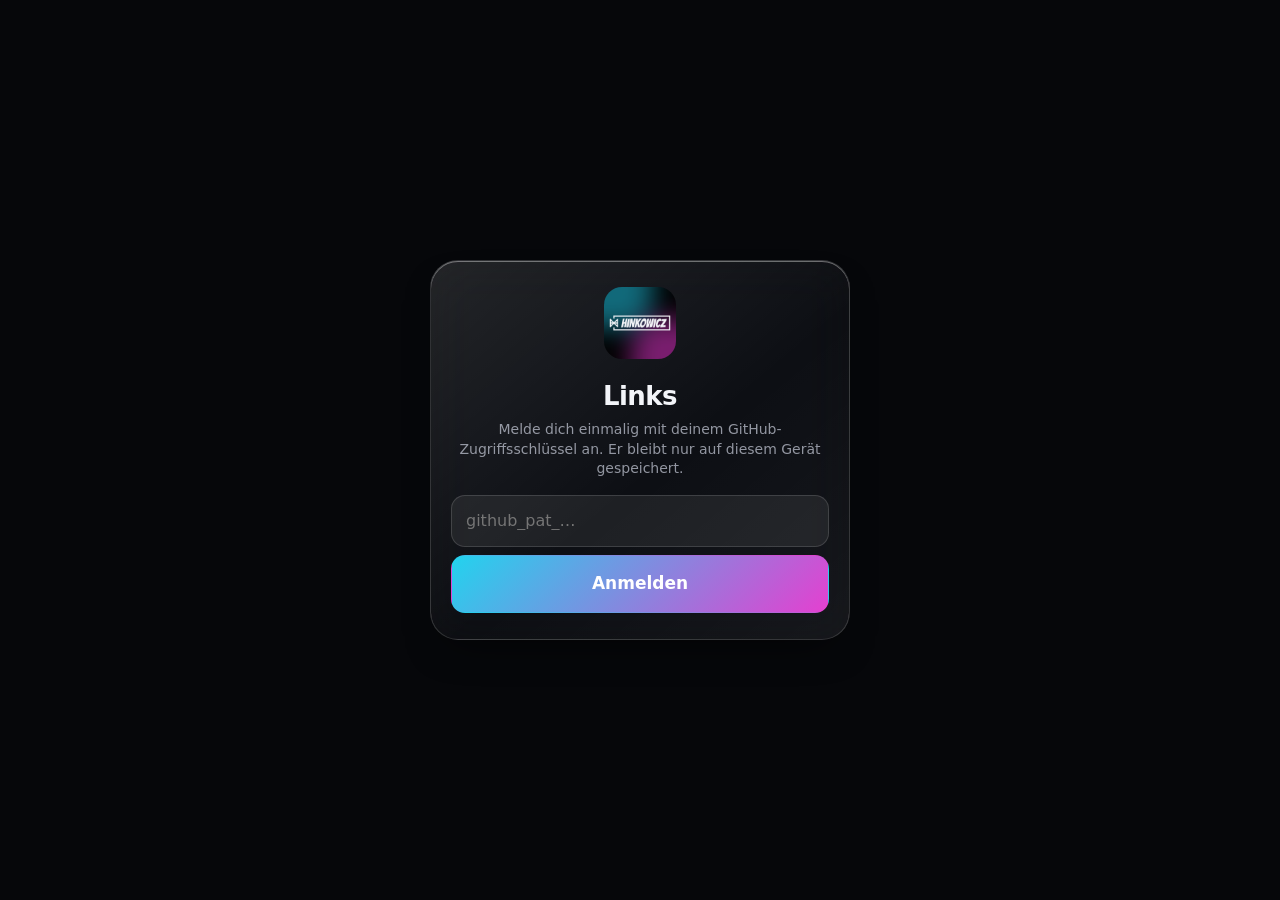
<file: app/index.html>
<!doctype html>
<html lang="de">
<head>
  <meta charset="utf-8">
  <meta name="viewport" content="width=device-width,initial-scale=1,viewport-fit=cover,user-scalable=no">
  <meta name="robots" content="noindex,nofollow">
  <meta name="referrer" content="no-referrer">
  <meta http-equiv="Content-Security-Policy" content="default-src 'none'; script-src 'self'; style-src 'self'; img-src 'self' blob: data:; connect-src 'self' https://api.github.com; manifest-src 'self'; base-uri 'none'; form-action 'none'">
  <title>Links</title>
  <link rel="manifest" href="/app/manifest.webmanifest">
  <link rel="icon" href="/assets/favicon-32.png">
  <link rel="apple-touch-icon" href="/app/apple-touch-icon.png">
  <meta name="apple-mobile-web-app-capable" content="yes">
  <meta name="mobile-web-app-capable" content="yes">
  <meta name="apple-mobile-web-app-title" content="Links">
  <meta name="apple-mobile-web-app-status-bar-style" content="black-translucent">
  <meta name="theme-color" content="#06070a">
  <link rel="stylesheet" href="/app/app.css">
</head>
<body>
  <div class="aurora" aria-hidden="true"><i></i><i></i><i></i></div>
  <div id="app"></div>
  <script src="/app/app.js"></script>
</body>
</html>
</file>
<file: app/app.css>
:root{
  --bg:#06070a;--text:#f3f5f9;--muted:rgba(235,240,255,.6);--faint:rgba(235,240,255,.36);
  --accent:#22d3ee;--accent2:#e440d0;--danger:#ff5a7a;--ok:#3ee8a0;
  --glass:linear-gradient(140deg,rgba(255,255,255,.12),rgba(255,255,255,.035) 55%,rgba(255,255,255,.07));
  --edge:rgba(255,255,255,.14);--edge-hi:rgba(255,255,255,.38);--field:rgba(255,255,255,.07);
  --blur:saturate(180%) blur(24px);--spring:cubic-bezier(.34,1.56,.64,1);
  --safe-t:env(safe-area-inset-top);--safe-b:env(safe-area-inset-bottom);
}
*{box-sizing:border-box;-webkit-tap-highlight-color:transparent}
html,body{margin:0;background:var(--bg);color:var(--text);min-height:100%;overscroll-behavior-y:none}
body{font:16px/1.4 -apple-system,BlinkMacSystemFont,"SF Pro Text",system-ui,sans-serif;-webkit-font-smoothing:antialiased;
  -webkit-user-select:none;user-select:none}
input,textarea{-webkit-user-select:text;user-select:text}
button{font:inherit;color:inherit;border:0;background:none;cursor:pointer}
.aurora{position:fixed;inset:-20vmax;z-index:-1;pointer-events:none;filter:blur(60px)}
.aurora i{position:absolute;width:60vmax;height:60vmax;border-radius:50%}
.aurora i:nth-child(1){left:-10%;top:-5%;background:radial-gradient(circle,rgba(34,211,238,.32),transparent 62%)}
.aurora i:nth-child(2){right:-15%;top:30%;background:radial-gradient(circle,rgba(228,64,208,.28),transparent 62%)}
.aurora i:nth-child(3){left:15%;bottom:-20%;background:radial-gradient(circle,rgba(99,102,241,.22),transparent 62%)}
.glass{background:var(--glass);-webkit-backdrop-filter:var(--blur);backdrop-filter:var(--blur);
  border:1px solid var(--edge);box-shadow:0 18px 40px -20px rgba(0,0,0,.7),inset 0 1px 0 var(--edge-hi)}
.screen{max-width:640px;margin:0 auto;padding:calc(var(--safe-t) + 14px) 16px calc(var(--safe-b) + 120px)}
/* Kopf */
.bar{position:sticky;top:0;z-index:5;display:flex;align-items:center;justify-content:space-between;gap:10px;
  padding:calc(var(--safe-t) + 10px) 16px 10px;margin:calc(-1 * (var(--safe-t) + 14px)) -16px 14px;
  background:linear-gradient(var(--bg) 40%,transparent)}
.bar h1{margin:0;font-size:32px;font-weight:800;letter-spacing:-.03em}
.pill{display:inline-flex;align-items:center;gap:7px;padding:7px 12px;border-radius:999px;font-size:13px;font-weight:650;white-space:nowrap}
.pill .dot{width:8px;height:8px;border-radius:50%;background:var(--ok);box-shadow:0 0 10px var(--ok)}
.pill.busy .dot{background:var(--accent);box-shadow:0 0 10px var(--accent);animation:pulse 1s ease-in-out infinite}
.pill.warn .dot{background:#ffb547;box-shadow:0 0 10px #ffb547}
.pill.err .dot{background:var(--danger);box-shadow:0 0 10px var(--danger)}
@keyframes pulse{50%{opacity:.35}}
.baracts{display:flex;gap:8px;align-items:center}.hide{display:none}
.iconbtn{width:40px;height:40px;border-radius:50%;display:grid;place-items:center}
/* Liste */
.list{display:grid;gap:10px}
.item{display:grid;grid-template-columns:52px 1fr auto 34px;gap:12px;align-items:center;padding:10px 8px 10px 10px;
  border-radius:20px;transition:transform .35s var(--spring),opacity .2s}
.item.hidden{opacity:.45}
.item.dragging{transform:scale(1.03);z-index:3;box-shadow:0 24px 50px -16px rgba(0,0,0,.8),inset 0 1px 0 var(--edge-hi);transition:none}
.thumb{width:52px;height:52px;border-radius:14px;object-fit:cover;background:var(--field);display:grid;place-items:center;overflow:hidden}
.thumb img{width:100%;height:100%;object-fit:cover}
.thumb.mono{background:linear-gradient(135deg,var(--accent),var(--accent2))}.thumb.mono img{width:55%;height:55%;object-fit:contain}
.item .meta{min-width:0}
.item .t{font-weight:700;white-space:nowrap;overflow:hidden;text-overflow:ellipsis}
.item .s{font-size:12.5px;color:var(--muted);white-space:nowrap;overflow:hidden;text-overflow:ellipsis}
.badges{display:flex;flex-wrap:wrap;gap:5px;margin-top:3px}
.badge{font-size:10px;font-weight:800;letter-spacing:.06em;text-transform:uppercase;padding:2px 7px;border-radius:999px;background:var(--field);color:var(--muted)}
.badge.ad{color:var(--accent2)}.badge.feat{color:var(--accent)}.badge.new{color:var(--ok)}
.handle{width:34px;height:44px;display:grid;place-items:center;color:var(--faint);touch-action:none;cursor:grab}
.empty{text-align:center;color:var(--muted);padding:40px 10px}
/* Schalter (iOS) */
.switch{position:relative;width:51px;height:31px;flex:none}
.switch input{position:absolute;inset:0;opacity:0;margin:0;cursor:pointer}
.switch span{position:absolute;inset:0;border-radius:999px;background:rgba(255,255,255,.16);transition:background .25s}
.switch span::after{content:"";position:absolute;top:2px;left:2px;width:27px;height:27px;border-radius:50%;background:#fff;
  box-shadow:0 3px 8px rgba(0,0,0,.3);transition:transform .35s var(--spring)}
.switch input:checked+span{background:linear-gradient(135deg,var(--accent),var(--accent2))}
.switch input:checked+span::after{transform:translateX(20px)}
/* Untere Leiste */
.dock{position:fixed;left:0;right:0;bottom:0;z-index:6;padding:12px 16px calc(var(--safe-b) + 12px);
  display:flex;gap:10px;justify-content:center;pointer-events:none}
.dock>*{pointer-events:auto}
.fab{width:58px;height:58px;border-radius:50%;display:grid;place-items:center;color:#fff;
  background:linear-gradient(135deg,var(--accent),var(--accent2));box-shadow:0 14px 30px -10px var(--accent2),inset 0 1px 0 rgba(255,255,255,.5);
  transition:transform .4s var(--spring)}
.fab:active,.cta:active,.btn:active{transform:scale(.94)}
.cta{height:58px;padding:0 22px;border-radius:999px;font-weight:750;display:flex;align-items:center;gap:10px;
  transition:transform .4s var(--spring)}
.cta b{background:linear-gradient(135deg,var(--accent),var(--accent2));color:#fff;border-radius:999px;padding:2px 9px;font-size:13px}
/* Sheet */
.backdrop{position:fixed;inset:0;z-index:10;background:rgba(0,0,0,.45);opacity:0;transition:opacity .25s}
.backdrop.show{opacity:1}
.sheet{position:fixed;left:0;right:0;bottom:0;z-index:11;max-width:640px;margin:0 auto;
  max-height:calc(100vh - var(--safe-t) - 14px);max-height:calc(100dvh - var(--safe-t) - 14px);overflow:auto;overscroll-behavior:contain;
  border-radius:28px 28px 0 0;padding:0 18px calc(var(--safe-b) + 18px);transform:translateY(105%);
  transition:transform .5s var(--spring);background:linear-gradient(160deg,rgba(40,42,52,.97),rgba(18,19,24,.98))}
.sheet.show{transform:none}
/* Kopf bleibt beim Scrollen stehen – Kreuz immer gut sichtbar */
.sheethead{position:sticky;top:0;z-index:2;margin:0 -18px 12px;padding:8px 18px 10px;touch-action:none;
  background:rgba(32,34,42,.96);-webkit-backdrop-filter:blur(20px);backdrop-filter:blur(20px);border-bottom:1px solid var(--edge)}
.grabber{width:38px;height:5px;border-radius:9px;background:rgba(255,255,255,.35);margin:0 auto 8px}
.sheet h2{margin:0;font-size:22px;letter-spacing:-.02em;display:flex;justify-content:space-between;align-items:center}
.closebtn{width:34px;height:34px;border-radius:50%;display:grid;place-items:center;flex:none;color:#fff;
  background:rgba(255,255,255,.2);box-shadow:inset 0 1px 0 rgba(255,255,255,.25)}
.closebtn svg{stroke-width:2.8}.closebtn:active{transform:scale(.9)}
.field{display:block;margin-bottom:12px}
.field>span{display:block;font-size:13px;color:var(--muted);margin:0 0 6px 4px;font-weight:600}
.input{width:100%;padding:14px 14px;border-radius:14px;border:1px solid var(--edge);background:var(--field);color:var(--text);
  font:inherit;font-size:16px;outline:none}
.input:focus{border-color:var(--accent);box-shadow:0 0 0 3px rgba(34,211,238,.18)}
.row2{display:flex;gap:8px}.row2 .input{flex:1}
.btn{padding:12px 16px;border-radius:14px;font-weight:700;background:var(--field);border:1px solid var(--edge);transition:transform .3s var(--spring)}
.btn.primary{background:linear-gradient(135deg,var(--accent),var(--accent2));color:#fff;border-color:transparent}
.btn.danger{color:var(--danger)}
.btn.wide{width:100%;padding:16px;font-size:17px}
.imgpick{display:grid;grid-template-columns:96px 1fr;gap:12px;align-items:center}
.imgpick .thumb{width:96px;height:96px;border-radius:18px}
.imgpick .acts{display:grid;gap:8px}
.toggles{border-radius:18px;overflow:hidden;margin:6px 0 16px}
.toggle{display:flex;justify-content:space-between;align-items:center;gap:12px;padding:12px 14px;border-top:1px solid var(--edge)}
.toggle:first-child{border-top:0}
.toggle small{display:block;color:var(--muted);font-size:12px}
.acts2{display:grid;grid-template-columns:1fr 1fr;gap:8px;margin-top:8px}
.err{color:var(--danger);font-size:13px;margin:-4px 0 10px 4px}
/* Login */
.login{min-height:100vh;display:grid;place-items:center;padding:calc(var(--safe-t) + 20px) 20px calc(var(--safe-b) + 20px)}
.login .card{width:100%;max-width:420px;border-radius:28px;padding:26px 20px;text-align:center}
.login img{width:72px;height:72px;border-radius:18px;margin-bottom:8px}
.login h1{margin:4px 0 6px;font-size:26px;letter-spacing:-.02em}
.login p{color:var(--muted);font-size:14px;margin:0 0 16px}
.toast{position:fixed;left:50%;top:calc(var(--safe-t) + 12px);z-index:20;transform:translate(-50%,-150%);
  padding:11px 16px;border-radius:999px;font-weight:650;font-size:14px;transition:transform .5s var(--spring);max-width:92vw;text-align:center}
.toast.show{transform:translate(-50%,0)}
.menu{position:absolute;right:16px;top:calc(var(--safe-t) + 58px);z-index:12;border-radius:18px;overflow:hidden;min-width:220px;
  background:linear-gradient(160deg,rgba(40,42,52,.92),rgba(18,19,24,.95))}
.menu button,.menu a{display:block;width:100%;text-align:left;padding:14px 16px;border-top:1px solid var(--edge);color:var(--text);text-decoration:none}
.menu :first-child{border-top:0}
@media (prefers-reduced-motion: reduce){*{transition:none!important;animation:none!important}}
/* Umschalter Links / Setup */
.seg{display:grid;grid-template-columns:repeat(3,1fr);gap:4px;padding:4px;border-radius:999px;margin:0 0 14px}
.seg button{padding:9px 0;border-radius:999px;font-weight:700;color:var(--muted);transition:background .25s,color .25s}
.seg button.on{background:linear-gradient(135deg,var(--accent),var(--accent2));color:#fff;box-shadow:inset 0 1px 0 rgba(255,255,255,.4)}
.badge.code{color:var(--text)}.badge.until{color:#ffb547}.badge.exp{color:var(--danger)}
input[type=date].input{min-height:50px;-webkit-appearance:none;appearance:none;color-scheme:dark}
/* Logo im Kopf */
.brand{display:grid;gap:4px;min-width:0}.brand img{height:22px;width:auto;opacity:.92}
/* Bildausschnitt */
.crop{display:grid;gap:10px;margin-bottom:8px}
.crop>.thumb{width:96px;height:96px;border-radius:18px}
.framebox{display:grid;gap:5px}.framebox small{color:var(--faint);font-size:11.5px;font-weight:600;margin-left:4px}
.frame{position:relative;overflow:hidden;border-radius:20px;background:var(--field);border:1px solid var(--edge);touch-action:none;cursor:grab}
.frame img{display:block;width:100%;height:100%;object-fit:cover;pointer-events:none;-webkit-user-drag:none}
.frame.wide{aspect-ratio:16/8}.frame.wider{aspect-ratio:16/6}.frame.sq{width:72px;height:72px;border-radius:16px}
.frames{display:grid;grid-template-columns:1fr auto;gap:10px;align-items:start}
.frames .framebox.sq{justify-items:start}
.crophint{display:flex;justify-content:space-between;align-items:center;gap:10px;color:var(--muted);font-size:12.5px;margin:0 0 0 4px}
.btn.small{padding:7px 12px;font-size:13px;border-radius:999px;flex:none}
.zoomrow{display:flex;align-items:center;gap:10px;color:var(--muted);padding:2px 4px}
.zoomrow b{font-size:13px;min-width:34px;text-align:right;color:var(--text)}
.zoom{flex:1;-webkit-appearance:none;appearance:none;height:30px;background:none;margin:0}
.zoom::-webkit-slider-runnable-track{height:6px;border-radius:9px;background:linear-gradient(90deg,var(--accent),var(--accent2))}
.zoom::-webkit-slider-thumb{-webkit-appearance:none;width:28px;height:28px;margin-top:-11px;border-radius:50%;background:#fff;box-shadow:0 3px 10px rgba(0,0,0,.4)}
.zoom::-moz-range-track{height:6px;border-radius:9px;background:linear-gradient(90deg,var(--accent),var(--accent2))}
.zoom::-moz-range-thumb{width:28px;height:28px;border:0;border-radius:50%;background:#fff}
.note{color:var(--muted);font-size:12.5px;margin:-4px 4px 12px}
.frame.still{touch-action:auto;cursor:default}.frame.still img{pointer-events:none}
.crop>.framebox.sq,.crop>.frames{justify-items:start}
.cropedit{display:grid;gap:10px}.cropedit.hide,.crop .hide{display:none}.croptoggle{justify-self:start}
</file>
